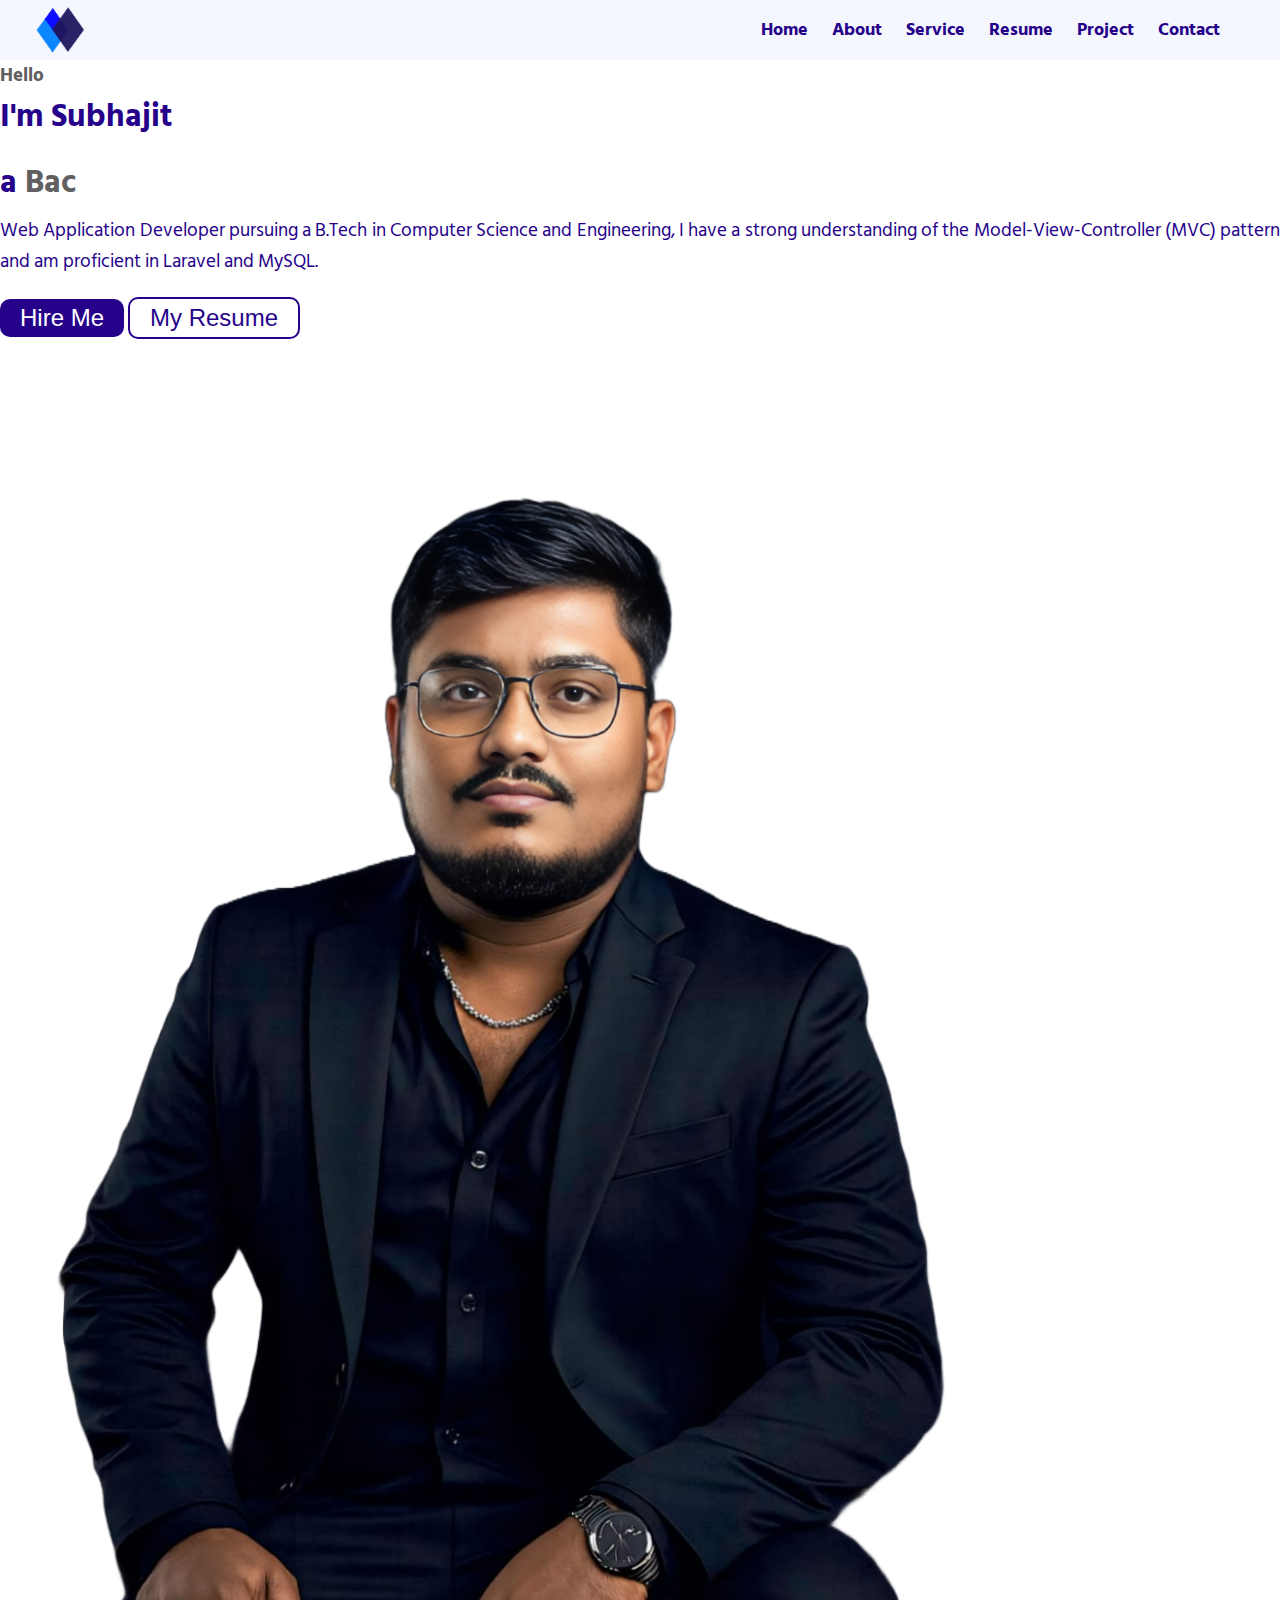
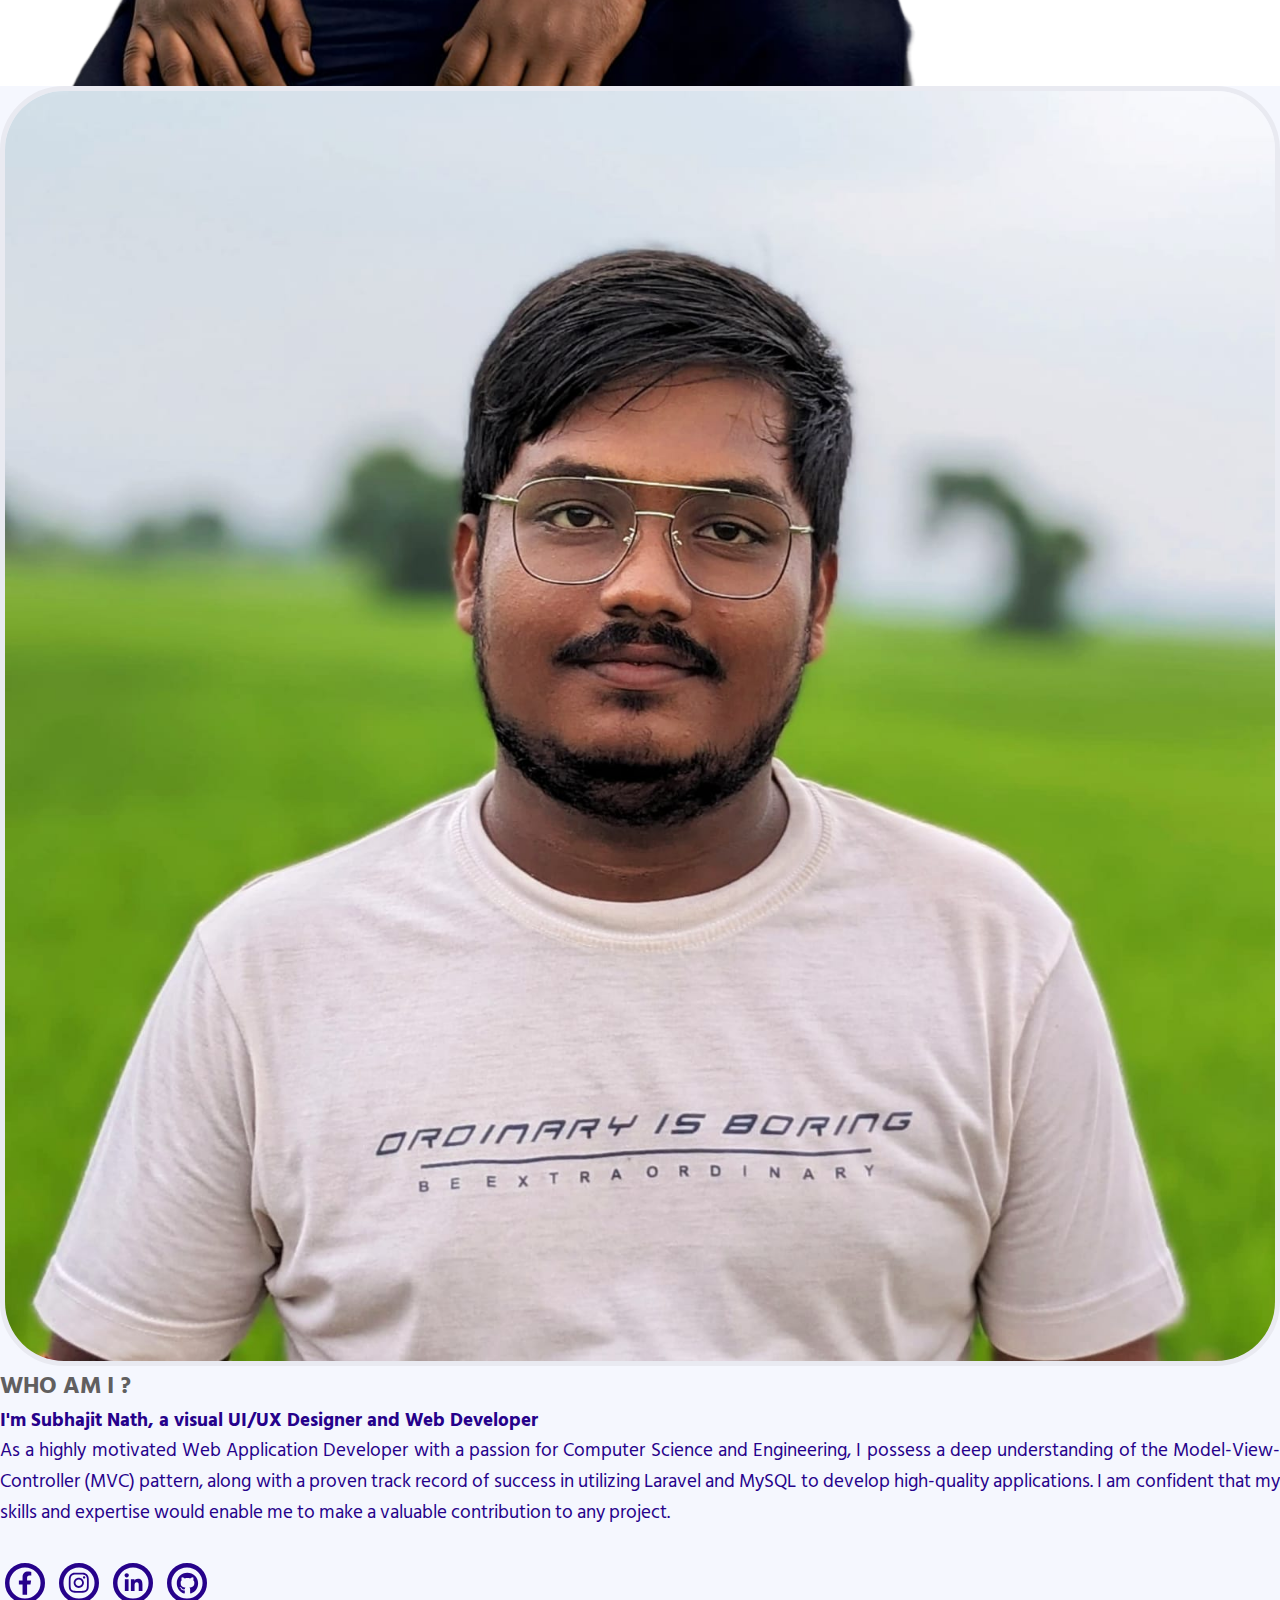
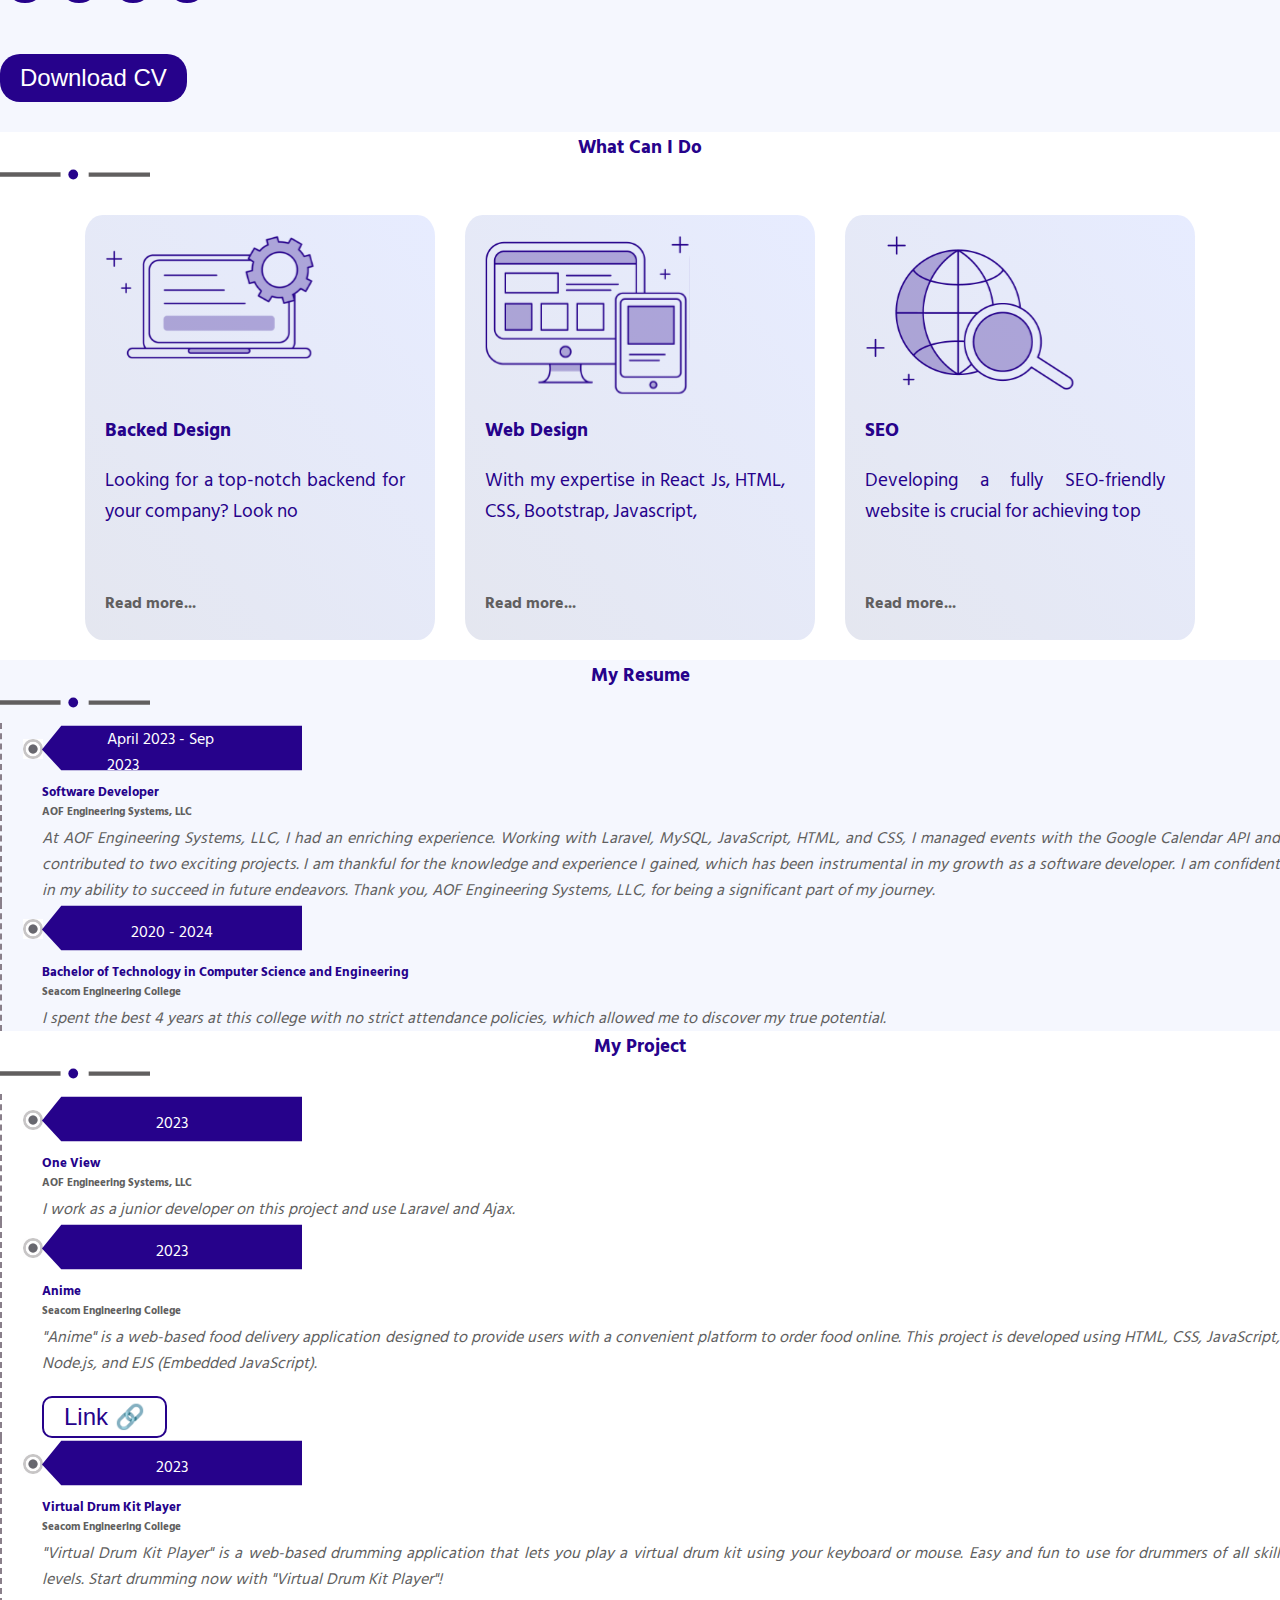
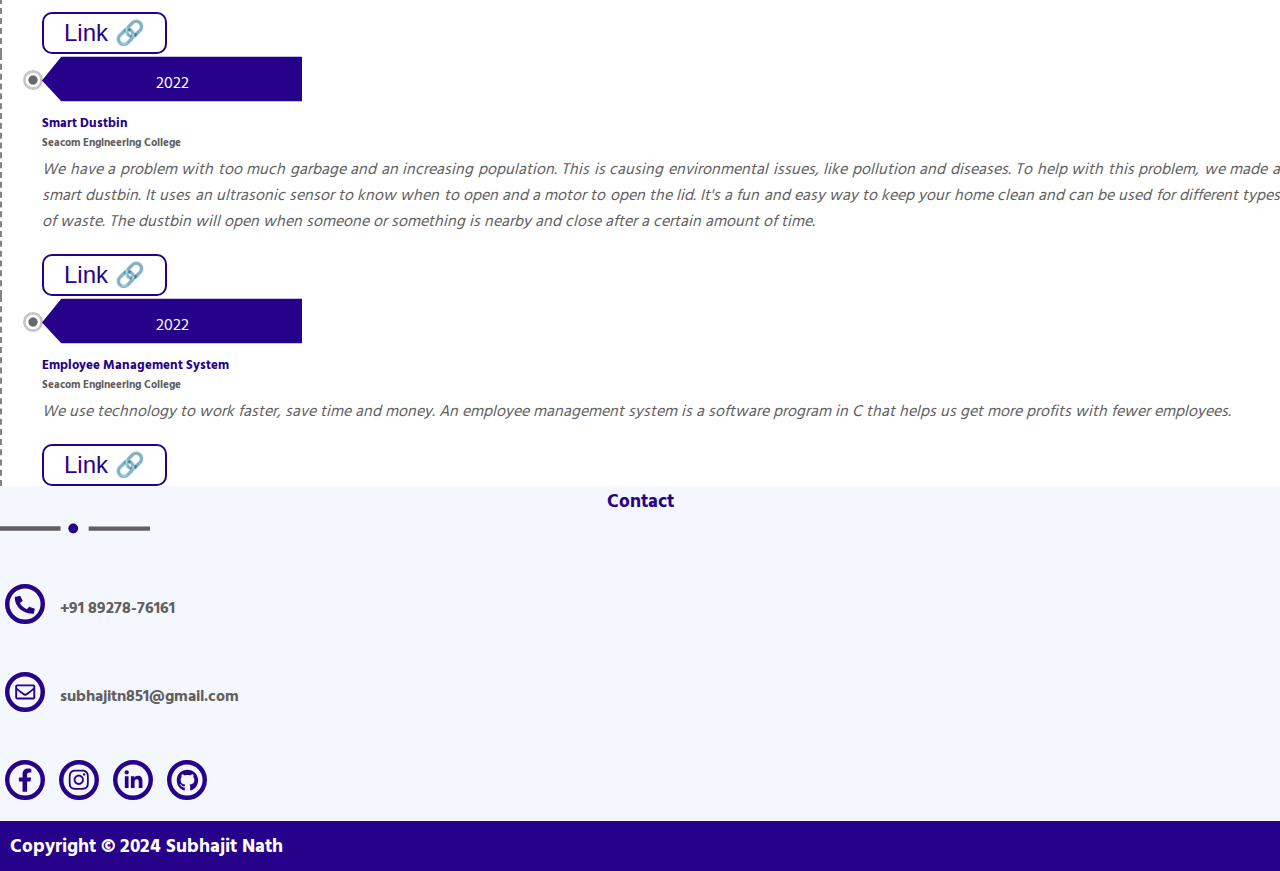
<file: index.html>
<!DOCTYPE html>
<html lang="en">

<head>
    <meta charset="UTF-8">
    <meta name="viewport" content="width=device-width, initial-scale=1.0">
    <title>Subhajit Nath, Software Engineer</title>
    <meta name="keywords"
        content="Subha, subho, Shubha, Subhajit, Shubhojit, Subojit, Nath, Subhajit Nath, Subhajit Nath, Shubhojit Nath, Subojit Nath, Personal Portfolio, Personal Portfolio Subhajit Nath, Software Engineer, Web Developer, Software Developer,">
    <meta name="description"
        content="I am an expert in software development web development and customized back-end and front-end. I am available, full-time or part-time. I am willing to work with your company or software projects here, if you want to see examples of my skills and projects, I welcome you to my portfolio. Please do not hesitate to contact me to discuss how I can improve your software development activities.">
    <meta http-equiv="X-UA-Compatible" content="IE=edge,chrome=1,IE=7">
    <meta http-equiv="Content-Type" content="text/html;charset=UTF-8">
    <meta name="google-site-verification" content="3nb0xiPwrE78fREjwDL7JLgfsEPwDMtuwlC_mC-jjcE" />
    <meta name="msvalidate.01" content="FE70772DD57677E9D9E844C225113C53" />


    <link href="https://cdn.jsdelivr.net/npm/bootstrap@5.3.2/dist/css/bootstrap.min.css" rel="stylesheet"
        integrity="sha384-T3c6CoIi6uLrA9TneNEoa7RxnatzjcDSCmG1MXxSR1GAsXEV/Dwwykc2MPK8M2HN" crossorigin="anonymous">


    <link rel="stylesheet" href="./software-engineer-subhajit-nath.css">
    <link rel="icon" href="./New folder/software-engineer-subhajit-nath-icon.ico" />


    <link rel="preconnect" href="https://fonts.googleapis.com">
    <link rel="preconnect" href="https://fonts.gstatic.com" crossorigin>
    <link href="https://fonts.googleapis.com/css2?family=Hind+Siliguri&display=swap" rel="stylesheet">
    <link rel="stylesheet" href="https://cdnjs.cloudflare.com/ajax/libs/font-awesome/4.7.0/css/font-awesome.min.css">

</head>

<body>
    <!-- NaveBar  -->
    <header>
        <nav>
            <div class="nav">
                <a href="/">
                    <img class="portfolio_icon" src="./New folder/software-engineer-subhajit-nath-icon.png"
                        alt="software-engineer-subhajit-nath-icon">
                </a>

                <button class="menu_button" onclick="manubar()"><i class="fa fa-bars"
                        style="color: #26028B;"></i></button>

                <ul class="nav_menu" id="nav_menu">
                    <li><a class="active" href="#home" onclick="manubar()"> Home</a></li>
                    <li><a href="#about" onclick="manubar()">About</a></li>
                    <li><a href="#Service" onclick="manubar()">Service</a></li>
                    <li><a href="#resume" onclick="manubar()">Resume</a></li>
                    <li><a href="#project" onclick="manubar()">Project</a></li>
                    <!-- <li><a href="#testimonial" onclick="manubar()">Testimonial</a></li> -->
                    <!-- <li><a href="#team" onclick="manubar()">My Team</a></li> -->
                    <li><a href="#contact" onclick="manubar()">Contact</a></li>
                </ul>
            </div>
        </nav>
    </header>

    <!-- Portfolio Landing Page -->
    <section id="home">
        <div>
            <div class="container">
                <div class="row align-items-center pl-4 pr-4">
                    <!-- First Column -->
                    <div class="col-md-6 pt-4">
                        <!-- Common Content -->
                        <div class="common-content">
                            <h3 class="colorgray">Hello</h3>
                            <h1 class="colorblu">I'm <span>Subhajit</span></h1>
                            <h1 class="text-home colorblu"><span>a</span>
                                <div class="colorgray" id="type"></div><span class="colorgray" id="blink_Text">|</span>
                            </h1>
                            <p class="colorblu pt-4 text-justify">
                                Web Application Developer pursuing a B.Tech in Computer Science and Engineering, I have
                                a strong understanding of the Model-View-Controller (MVC) pattern and am proficient in
                                Laravel and MySQL.
                            </p>
                            <div class="pt-2 pb-4">
                                <a href="#contact"><button class="hire_button pr-2">Hire Me</button></a>
                                <a href="#resume"><button class="hire_button My_Resume">My Resume</button></a>
                            </div>
                        </div>
                    </div>
                    <!-- Second Column -->
                    <div class="col-md-6 d-flex justify-content-center align-items-center">
                        <img class="img_subhajit_pic" src="./New folder/Subhajit.png" alt="Subhajit">
                    </div>
                </div>
            </div>
        </div>
    </section>



    <section id="about" class="p-4">
        <div>
            <div class="container pt-4 pb-4">
                <div class="row align-items-center pl-4 pr-4">
                    <div id="about_img" class="col-md-4 justify-content-center align-items-center">
                        <img class="img_subhajit" src="./New folder/Subhajit_pick.jpg" alt="Subhajit">
                    </div>
                    <div class="col-md-8 pt-4">
                        <h2 class="colorgray">WHO AM I ?</h2>
                        <h3 class="colorblu">I'm Subhajit Nath, a visual UI/UX Designer and Web Developer</h3>
                        <p class="colorblu pt-4 text-justify">
                            As a highly motivated Web Application Developer with a passion for Computer Science and
                            Engineering, I possess a deep understanding of the Model-View-Controller (MVC) pattern,
                            along with a proven track record of success in utilizing Laravel and MySQL to develop
                            high-quality applications. I am confident that my skills and expertise would enable me to
                            make a valuable contribution to any project.
                        </p>
                        <div class="icon">
                            <a href="https://www.facebook.com/subhajitnath0" target="_blank">
                                <div class="sosal_ico">
                                    <svg width="90" height="90" viewBox="0 0 90 90" fill="none"
                                        xmlns="http://www.w3.org/2000/svg">
                                        <path
                                            d="M57.2905 48.6175L58.7361 39.1975H49.6974V33.0846C49.6974 30.5074 50.96 27.9954 55.0082 27.9954H59.1174V19.9753C59.1174 19.9753 55.3884 19.3389 51.8231 19.3389C44.3795 19.3389 39.5139 23.8506 39.5139 32.0181V39.1975H31.2397V48.6175H39.5139V71.3897H49.6974V48.6175H57.2905Z"
                                            fill="#26028B" />
                                        <circle cx="45" cy="45" r="40" stroke="#26028B" stroke-width="10" />
                                    </svg>
                                </div>
                            </a>
                            <a href="https://www.instagram.com/subhajitnathsubhajitnath/" target="_blank">
                                <div class="sosal_ico">
                                    <svg width="90" height="90" viewBox="0 0 90 90" fill="none"
                                        xmlns="http://www.w3.org/2000/svg">
                                        <circle cx="45" cy="45" r="40" stroke="#26028B" stroke-width="10" />
                                        <path
                                            d="M44.505 32.9626C38.1202 32.9626 32.9702 38.1137 32.9702 44.5C32.9702 50.8863 38.1202 56.0374 44.505 56.0374C50.8898 56.0374 56.0399 50.8863 56.0399 44.5C56.0399 38.1137 50.8898 32.9626 44.505 32.9626ZM44.505 52.0008C40.379 52.0008 37.0059 48.637 37.0059 44.5C37.0059 40.363 40.3689 36.9992 44.505 36.9992C48.6411 36.9992 52.0042 40.363 52.0042 44.5C52.0042 48.637 48.6311 52.0008 44.505 52.0008ZM59.2022 32.4906C59.2022 33.9868 57.9975 35.1817 56.5117 35.1817C55.0159 35.1817 53.8212 33.9767 53.8212 32.4906C53.8212 31.0045 55.0259 29.7996 56.5117 29.7996C57.9975 29.7996 59.2022 31.0045 59.2022 32.4906ZM66.8419 35.2219C66.6712 31.617 65.848 28.4239 63.2078 25.7931C60.5775 23.1623 57.3851 22.3389 53.7811 22.1582C50.0666 21.9473 38.9334 21.9473 35.2189 22.1582C31.6249 22.3289 28.4325 23.1522 25.7922 25.7831C23.152 28.4139 22.3388 31.607 22.1581 35.2118C21.9473 38.9271 21.9473 50.0629 22.1581 53.7781C22.3288 57.383 23.152 60.5761 25.7922 63.2069C28.4325 65.8377 31.6149 66.6611 35.2189 66.8418C38.9334 67.0527 50.0666 67.0527 53.7811 66.8418C57.3851 66.6711 60.5775 65.8478 63.2078 63.2069C65.838 60.5761 66.6612 57.383 66.8419 53.7781C67.0527 50.0629 67.0527 38.9371 66.8419 35.2219ZM62.0432 57.7645C61.2602 59.7326 59.7443 61.2489 57.7666 62.0421C54.8051 63.2169 47.7777 62.9458 44.505 62.9458C41.2323 62.9458 34.1949 63.2069 31.2434 62.0421C29.2758 61.2589 27.7599 59.7427 26.9668 57.7645C25.7922 54.8024 26.0633 47.7735 26.0633 44.5C26.0633 41.2265 25.8023 34.1876 26.9668 31.2355C27.7499 29.2674 29.2658 27.7511 31.2434 26.9579C34.205 25.7831 41.2323 26.0542 44.505 26.0542C47.7777 26.0542 54.8151 25.7931 57.7666 26.9579C59.7342 27.7411 61.2501 29.2573 62.0432 31.2355C63.2178 34.1976 62.9467 41.2265 62.9467 44.5C62.9467 47.7735 63.2178 54.8124 62.0432 57.7645Z"
                                            fill="#26028B" />
                                    </svg>
                                </div>
                            </a>
                            <a href="https://www.linkedin.com/in/subhajitnath/" target="_blank">
                                <div class="sosal_ico">
                                    <svg width="90" height="90" viewBox="0 0 90 90" fill="none"
                                        xmlns="http://www.w3.org/2000/svg">
                                        <circle cx="45" cy="45" r="40" stroke="#26028B" stroke-width="10" />
                                        <path
                                            d="M35.0073 63.2391H26.6647V36.3735H35.0073V63.2391ZM30.8315 32.7088C28.1638 32.7088 26 30.4992 26 27.8315C26 26.5501 26.509 25.3212 27.4151 24.4151C28.3212 23.509 29.5501 23 30.8315 23C32.1129 23 33.3418 23.509 34.2479 24.4151C35.154 25.3212 35.663 26.5501 35.663 27.8315C35.663 30.4992 33.4983 32.7088 30.8315 32.7088ZM66.231 63.2391H57.9064V50.1611C57.9064 47.0443 57.8435 43.0472 53.5689 43.0472C49.2314 43.0472 48.5667 46.4335 48.5667 49.9365V63.2391H40.2331V36.3735H48.2344V40.0382H48.3512C49.465 37.9274 52.1856 35.6998 56.2447 35.6998C64.6879 35.6998 66.24 41.2598 66.24 48.4814V63.2391H66.231Z"
                                            fill="#26028B" />
                                    </svg>
                                </div>
                            </a>
                            <a href="https://github.com/subhajitnath0" target="_blank">
                                <div class="sosal_ico">
                                    <svg width="90" height="90" viewBox="0 0 90 90" fill="none"
                                        xmlns="http://www.w3.org/2000/svg">
                                        <circle cx="45" cy="45" r="40" stroke="#26028B" stroke-width="10" />
                                        <path
                                            d="M38.0548 59.6839C38.0548 59.8774 37.8323 60.0322 37.5516 60.0322C37.2323 60.0613 37.0097 59.9064 37.0097 59.6839C37.0097 59.4903 37.2323 59.3355 37.5129 59.3355C37.8032 59.3064 38.0548 59.4613 38.0548 59.6839ZM35.0452 59.2484C34.9774 59.4419 35.171 59.6645 35.4613 59.7226C35.7129 59.8193 36.0032 59.7226 36.0613 59.529C36.1194 59.3355 35.9355 59.1129 35.6452 59.0258C35.3935 58.9581 35.1129 59.0548 35.0452 59.2484ZM39.3226 59.0839C39.0419 59.1516 38.8484 59.3355 38.8774 59.5581C38.9065 59.7516 39.1581 59.8774 39.4484 59.8097C39.729 59.7419 39.9226 59.5581 39.8935 59.3645C39.8645 59.1806 39.6032 59.0548 39.3226 59.0839ZM45.6903 22C32.2677 22 22 32.1903 22 45.6129C22 56.3452 28.7548 65.529 38.4032 68.7613C39.6419 68.9839 40.0774 68.2193 40.0774 67.5903C40.0774 66.9903 40.0484 63.6806 40.0484 61.6484C40.0484 61.6484 33.2742 63.1 31.8516 58.7645C31.8516 58.7645 30.7484 55.9484 29.1613 55.2226C29.1613 55.2226 26.9452 53.7032 29.3161 53.7323C29.3161 53.7323 31.7258 53.9258 33.0516 56.229C35.171 59.9645 38.7226 58.8903 40.1065 58.2516C40.329 56.7032 40.9581 55.629 41.6548 54.9903C36.2452 54.3903 30.7871 53.6064 30.7871 44.2968C30.7871 41.6355 31.5226 40.3 33.071 38.5968C32.8194 37.9677 31.9968 35.3742 33.3226 32.0258C35.3452 31.3968 40 34.6387 40 34.6387C41.9355 34.0968 44.0161 33.8161 46.0774 33.8161C48.1387 33.8161 50.2194 34.0968 52.1548 34.6387C52.1548 34.6387 56.8097 31.3871 58.8323 32.0258C60.1581 35.3839 59.3355 37.9677 59.0839 38.5968C60.6323 40.3097 61.5806 41.6452 61.5806 44.2968C61.5806 53.6355 55.8806 54.3806 50.471 54.9903C51.3613 55.7548 52.1161 57.2064 52.1161 59.4806C52.1161 62.7419 52.0871 66.7774 52.0871 67.571C52.0871 68.2 52.5323 68.9645 53.7613 68.7419C63.4387 65.529 70 56.3452 70 45.6129C70 32.1903 59.1129 22 45.6903 22ZM31.4065 55.3774C31.2806 55.4742 31.3097 55.6968 31.4742 55.8806C31.629 56.0355 31.8516 56.1032 31.9774 55.9774C32.1032 55.8806 32.0742 55.6581 31.9097 55.4742C31.7548 55.3193 31.5323 55.2516 31.4065 55.3774ZM30.3613 54.5935C30.2935 54.7193 30.3903 54.8742 30.5839 54.971C30.7387 55.0677 30.9323 55.0387 31 54.9032C31.0677 54.7774 30.971 54.6226 30.7774 54.5258C30.5839 54.4677 30.429 54.4968 30.3613 54.5935ZM33.4968 58.0387C33.3419 58.1645 33.4 58.4548 33.6226 58.6387C33.8452 58.8613 34.1258 58.8903 34.2516 58.7355C34.3774 58.6097 34.3194 58.3193 34.1258 58.1355C33.9129 57.9129 33.6226 57.8839 33.4968 58.0387ZM32.3935 56.6161C32.2387 56.7129 32.2387 56.9645 32.3935 57.1871C32.5484 57.4097 32.8097 57.5064 32.9355 57.4097C33.0903 57.2839 33.0903 57.0323 32.9355 56.8097C32.8 56.5871 32.5484 56.4903 32.3935 56.6161Z"
                                            fill="#26028B" />
                                    </svg>
                                </div>
                            </a>
                        </div>

                        <button id="Downlode_CV" class="Downlode_CV">Download CV</button>
                    </div>
                </div>
            </div>
        </div>
        </div>
    </section>

    <section id="Service" class="p-4">
        <div class="service_header mt-4 p-4">
            <h3>What Can I Do</h3>
            <div class="Service_svg d-flex justify-content-center align-items-center">
                <span class="text-underline"></span>
                <svg width="384" height="25" viewBox="0 0 384 25" fill="none" xmlns="http://www.w3.org/2000/svg">
                    <line y1="12.5" x2="155" y2="12.5" stroke="#615F5F" stroke-width="11" />
                    <path d="M227 13H384" stroke="#615F5F" stroke-width="11" />
                    <circle cx="187.5" cy="12.5" r="12.5" fill="#26028B" />
                </svg>
            </div>
        </div>
        <ul id="service_body" class="service_body">

        </ul>

    </section>


    <section id="resume" class="p-4">
        <div class="resume_header mt-4 p-4">
            <h3>My Resume</h3>
            <div class="resume_svg d-flex justify-content-center align-items-center">
                <span class="text-underline"></span>
                <svg width="384" height="25" viewBox="0 0 384 25" fill="none" xmlns="http://www.w3.org/2000/svg">
                    <line y1="12.5" x2="155" y2="12.5" stroke="#615F5F" stroke-width="11" />
                    <path d="M227 13H384" stroke="#615F5F" stroke-width="11" />
                    <circle cx="187.5" cy="12.5" r="12.5" fill="#26028B" />
                </svg>
            </div>
        </div>
        <div class="container justify-content-center align-items-center">
            <div class="row justify-content-center ">
                <div class="col-md-5 m-3 work_experience">
                    <h4>WORK EXPERIENCE</h4>
                </div>



                <div class="col-md-5 m-3 education_diplomas">
                    <h4 class="pb-3">EDUCATION & DIPLOMAS</h4>


                </div>
            </div>
        </div>
    </section>

    <Section id="project" class="p-4">
        <div class="project_header mt-4 p-4">
            <h3>My Project</h3>
            <div class="project_svg d-flex justify-content-center align-items-center">
                <span class="text-underline"></span>
                <svg width="384" height="25" viewBox="0 0 384 25" fill="none" xmlns="http://www.w3.org/2000/svg">
                    <line y1="12.5" x2="155" y2="12.5" stroke="#615F5F" stroke-width="11" />
                    <path d="M227 13H384" stroke="#615F5F" stroke-width="11" />
                    <circle cx="187.5" cy="12.5" r="12.5" fill="#26028B" />
                </svg>
            </div>
            <div class="container justify-content-center align-items-center ">
                <div class="row justify-content-center">
                    <div class="col-md-8  project_body "></div>
                </div>
            </div>
        </div>
    </Section>

    <section id="contact" class="p-4">
        <div class="contact_header">
            <h3>Contact</h3>
            <div class="contact_svg d-flex justify-content-center align-items-center">
                <span class="text-underline"></span>
                <svg width="384" height="25" viewBox="0 0 384 25" fill="none" xmlns="http://www.w3.org/2000/svg">
                    <line y1="12.5" x2="155" y2="12.5" stroke="#615F5F" stroke-width="11" />
                    <path d="M227 13H384" stroke="#615F5F" stroke-width="11" />
                    <circle cx="187.5" cy="12.5" r="12.5" fill="#26028B" />
                </svg>
            </div>

            <div class="container justify-content-center align-items-center">
                <div class="row justify-content-center ">
                    <div class="col-md-8 m-3">
                        <div class="icon">
                            <a href="tel:+918927876161" style="display: flex;  align-items: center;">
                                <div class="sosal_ico">
                                    <svg width="90" height="90" viewBox="0 0 90 90" fill="none"
                                        xmlns="http://www.w3.org/2000/svg">
                                        <circle cx="45" cy="45" r="40" stroke="#26028B" stroke-width="10" />
                                        <path
                                            d="M65.7167 55.2654L55.8728 51.5153C55.4522 51.356 54.9849 51.3225 54.541 51.4197C54.0972 51.5169 53.7009 51.7396 53.4118 52.0544L49.0523 56.7888C42.2106 53.9215 36.7045 49.0272 33.4787 42.9457L38.805 39.0706C39.1598 38.8141 39.4109 38.4618 39.5203 38.0671C39.6298 37.6724 39.5915 37.2567 39.4114 36.883L35.1926 28.1329C34.995 27.7301 34.6454 27.4012 34.2041 27.203C33.7629 27.0047 33.2577 26.9495 32.7756 27.0469L23.6348 28.922C23.17 29.0174 22.7553 29.25 22.4584 29.5819C22.1615 29.9138 21.9999 30.3253 22 30.7494C22 50.7887 40.2728 67 62.782 67C63.2591 67.0002 63.7223 66.8567 64.0959 66.5927C64.4694 66.3288 64.7313 65.9601 64.8386 65.5468L66.948 57.4217C67.0569 56.9911 66.9935 56.5402 66.7688 56.1466C66.544 55.7531 66.172 55.4414 65.7167 55.2654Z"
                                            fill="#26028B" />
                                    </svg>
                                </div>
                                <h4 class="contact">+91 89278-76161</h4>
                            </a>
                        </div>
                        <div class="icon">
                            <a href="mailto:subhajitn851@gmail.com" target="_blank"
                                style="display: flex;  align-items: center;">
                                <div class="sosal_ico">
                                    <svg width="90" height="90" viewBox="0 0 90 90" fill="none"
                                        xmlns="http://www.w3.org/2000/svg">
                                        <circle cx="45" cy="45" r="40" stroke="#26028B" stroke-width="10" />
                                        <path
                                            d="M63.7812 28H27.2188C24.8888 28 23 29.8888 23 32.2188V57.5312C23 59.8612 24.8888 61.75 27.2188 61.75H63.7812C66.1112 61.75 68 59.8612 68 57.5312V32.2188C68 29.8888 66.1112 28 63.7812 28ZM63.7812 32.2188V35.8051C61.8106 37.4099 58.6688 39.9053 51.9523 45.1646C50.4721 46.3289 47.5401 49.126 45.5 49.0934C43.4602 49.1264 40.5272 46.3284 39.0477 45.1646C32.3322 39.9061 29.1897 37.4102 27.2188 35.8051V32.2188H63.7812ZM27.2188 57.5312V41.2186C29.2327 42.8227 32.0887 45.0736 36.4418 48.4824C38.3628 49.9945 41.727 53.3327 45.5 53.3124C49.2544 53.3327 52.576 50.043 54.5574 48.4831C58.9104 45.0744 61.7672 42.8228 63.7812 41.2187V57.5312H27.2188Z"
                                            fill="#26028B" />
                                    </svg>
                                </div>
                                <h4 class="contact">subhajitn851@gmail.com</h4>
                            </a>
                        </div>


                    </div>
                    <div class="col-md-3 m-3" style="display: flex;  align-items: center;">

                        <div class="icon">
                            <a href="https://www.facebook.com/subhajitnath0" target="_blank">
                                <div class="sosal_ico">
                                    <svg width="90" height="90" viewBox="0 0 90 90" fill="none"
                                        xmlns="http://www.w3.org/2000/svg">
                                        <path
                                            d="M57.2905 48.6175L58.7361 39.1975H49.6974V33.0846C49.6974 30.5074 50.96 27.9954 55.0082 27.9954H59.1174V19.9753C59.1174 19.9753 55.3884 19.3389 51.8231 19.3389C44.3795 19.3389 39.5139 23.8506 39.5139 32.0181V39.1975H31.2397V48.6175H39.5139V71.3897H49.6974V48.6175H57.2905Z"
                                            fill="#26028B" />
                                        <circle cx="45" cy="45" r="40" stroke="#26028B" stroke-width="10" />
                                    </svg>
                                </div>
                            </a>
                            <a href="https://www.instagram.com/subhajitnathsubhajitnath/" target="_blank">
                                <div class="sosal_ico">
                                    <svg width="90" height="90" viewBox="0 0 90 90" fill="none"
                                        xmlns="http://www.w3.org/2000/svg">
                                        <circle cx="45" cy="45" r="40" stroke="#26028B" stroke-width="10" />
                                        <path
                                            d="M44.505 32.9626C38.1202 32.9626 32.9702 38.1137 32.9702 44.5C32.9702 50.8863 38.1202 56.0374 44.505 56.0374C50.8898 56.0374 56.0399 50.8863 56.0399 44.5C56.0399 38.1137 50.8898 32.9626 44.505 32.9626ZM44.505 52.0008C40.379 52.0008 37.0059 48.637 37.0059 44.5C37.0059 40.363 40.3689 36.9992 44.505 36.9992C48.6411 36.9992 52.0042 40.363 52.0042 44.5C52.0042 48.637 48.6311 52.0008 44.505 52.0008ZM59.2022 32.4906C59.2022 33.9868 57.9975 35.1817 56.5117 35.1817C55.0159 35.1817 53.8212 33.9767 53.8212 32.4906C53.8212 31.0045 55.0259 29.7996 56.5117 29.7996C57.9975 29.7996 59.2022 31.0045 59.2022 32.4906ZM66.8419 35.2219C66.6712 31.617 65.848 28.4239 63.2078 25.7931C60.5775 23.1623 57.3851 22.3389 53.7811 22.1582C50.0666 21.9473 38.9334 21.9473 35.2189 22.1582C31.6249 22.3289 28.4325 23.1522 25.7922 25.7831C23.152 28.4139 22.3388 31.607 22.1581 35.2118C21.9473 38.9271 21.9473 50.0629 22.1581 53.7781C22.3288 57.383 23.152 60.5761 25.7922 63.2069C28.4325 65.8377 31.6149 66.6611 35.2189 66.8418C38.9334 67.0527 50.0666 67.0527 53.7811 66.8418C57.3851 66.6711 60.5775 65.8478 63.2078 63.2069C65.838 60.5761 66.6612 57.383 66.8419 53.7781C67.0527 50.0629 67.0527 38.9371 66.8419 35.2219ZM62.0432 57.7645C61.2602 59.7326 59.7443 61.2489 57.7666 62.0421C54.8051 63.2169 47.7777 62.9458 44.505 62.9458C41.2323 62.9458 34.1949 63.2069 31.2434 62.0421C29.2758 61.2589 27.7599 59.7427 26.9668 57.7645C25.7922 54.8024 26.0633 47.7735 26.0633 44.5C26.0633 41.2265 25.8023 34.1876 26.9668 31.2355C27.7499 29.2674 29.2658 27.7511 31.2434 26.9579C34.205 25.7831 41.2323 26.0542 44.505 26.0542C47.7777 26.0542 54.8151 25.7931 57.7666 26.9579C59.7342 27.7411 61.2501 29.2573 62.0432 31.2355C63.2178 34.1976 62.9467 41.2265 62.9467 44.5C62.9467 47.7735 63.2178 54.8124 62.0432 57.7645Z"
                                            fill="#26028B" />
                                    </svg>
                                </div>
                            </a>
                            <a href="https://www.linkedin.com/in/subhajitnath/" target="_blank">
                                <div class="sosal_ico">
                                    <svg width="90" height="90" viewBox="0 0 90 90" fill="none"
                                        xmlns="http://www.w3.org/2000/svg">
                                        <circle cx="45" cy="45" r="40" stroke="#26028B" stroke-width="10" />
                                        <path
                                            d="M35.0073 63.2391H26.6647V36.3735H35.0073V63.2391ZM30.8315 32.7088C28.1638 32.7088 26 30.4992 26 27.8315C26 26.5501 26.509 25.3212 27.4151 24.4151C28.3212 23.509 29.5501 23 30.8315 23C32.1129 23 33.3418 23.509 34.2479 24.4151C35.154 25.3212 35.663 26.5501 35.663 27.8315C35.663 30.4992 33.4983 32.7088 30.8315 32.7088ZM66.231 63.2391H57.9064V50.1611C57.9064 47.0443 57.8435 43.0472 53.5689 43.0472C49.2314 43.0472 48.5667 46.4335 48.5667 49.9365V63.2391H40.2331V36.3735H48.2344V40.0382H48.3512C49.465 37.9274 52.1856 35.6998 56.2447 35.6998C64.6879 35.6998 66.24 41.2598 66.24 48.4814V63.2391H66.231Z"
                                            fill="#26028B" />
                                    </svg>
                                </div>
                            </a>
                            <a href="https://github.com/subhajitnath0" target="_blank">
                                <div class="sosal_ico">
                                    <svg width="90" height="90" viewBox="0 0 90 90" fill="none"
                                        xmlns="http://www.w3.org/2000/svg">
                                        <circle cx="45" cy="45" r="40" stroke="#26028B" stroke-width="10" />
                                        <path
                                            d="M38.0548 59.6839C38.0548 59.8774 37.8323 60.0322 37.5516 60.0322C37.2323 60.0613 37.0097 59.9064 37.0097 59.6839C37.0097 59.4903 37.2323 59.3355 37.5129 59.3355C37.8032 59.3064 38.0548 59.4613 38.0548 59.6839ZM35.0452 59.2484C34.9774 59.4419 35.171 59.6645 35.4613 59.7226C35.7129 59.8193 36.0032 59.7226 36.0613 59.529C36.1194 59.3355 35.9355 59.1129 35.6452 59.0258C35.3935 58.9581 35.1129 59.0548 35.0452 59.2484ZM39.3226 59.0839C39.0419 59.1516 38.8484 59.3355 38.8774 59.5581C38.9065 59.7516 39.1581 59.8774 39.4484 59.8097C39.729 59.7419 39.9226 59.5581 39.8935 59.3645C39.8645 59.1806 39.6032 59.0548 39.3226 59.0839ZM45.6903 22C32.2677 22 22 32.1903 22 45.6129C22 56.3452 28.7548 65.529 38.4032 68.7613C39.6419 68.9839 40.0774 68.2193 40.0774 67.5903C40.0774 66.9903 40.0484 63.6806 40.0484 61.6484C40.0484 61.6484 33.2742 63.1 31.8516 58.7645C31.8516 58.7645 30.7484 55.9484 29.1613 55.2226C29.1613 55.2226 26.9452 53.7032 29.3161 53.7323C29.3161 53.7323 31.7258 53.9258 33.0516 56.229C35.171 59.9645 38.7226 58.8903 40.1065 58.2516C40.329 56.7032 40.9581 55.629 41.6548 54.9903C36.2452 54.3903 30.7871 53.6064 30.7871 44.2968C30.7871 41.6355 31.5226 40.3 33.071 38.5968C32.8194 37.9677 31.9968 35.3742 33.3226 32.0258C35.3452 31.3968 40 34.6387 40 34.6387C41.9355 34.0968 44.0161 33.8161 46.0774 33.8161C48.1387 33.8161 50.2194 34.0968 52.1548 34.6387C52.1548 34.6387 56.8097 31.3871 58.8323 32.0258C60.1581 35.3839 59.3355 37.9677 59.0839 38.5968C60.6323 40.3097 61.5806 41.6452 61.5806 44.2968C61.5806 53.6355 55.8806 54.3806 50.471 54.9903C51.3613 55.7548 52.1161 57.2064 52.1161 59.4806C52.1161 62.7419 52.0871 66.7774 52.0871 67.571C52.0871 68.2 52.5323 68.9645 53.7613 68.7419C63.4387 65.529 70 56.3452 70 45.6129C70 32.1903 59.1129 22 45.6903 22ZM31.4065 55.3774C31.2806 55.4742 31.3097 55.6968 31.4742 55.8806C31.629 56.0355 31.8516 56.1032 31.9774 55.9774C32.1032 55.8806 32.0742 55.6581 31.9097 55.4742C31.7548 55.3193 31.5323 55.2516 31.4065 55.3774ZM30.3613 54.5935C30.2935 54.7193 30.3903 54.8742 30.5839 54.971C30.7387 55.0677 30.9323 55.0387 31 54.9032C31.0677 54.7774 30.971 54.6226 30.7774 54.5258C30.5839 54.4677 30.429 54.4968 30.3613 54.5935ZM33.4968 58.0387C33.3419 58.1645 33.4 58.4548 33.6226 58.6387C33.8452 58.8613 34.1258 58.8903 34.2516 58.7355C34.3774 58.6097 34.3194 58.3193 34.1258 58.1355C33.9129 57.9129 33.6226 57.8839 33.4968 58.0387ZM32.3935 56.6161C32.2387 56.7129 32.2387 56.9645 32.3935 57.1871C32.5484 57.4097 32.8097 57.5064 32.9355 57.4097C33.0903 57.2839 33.0903 57.0323 32.9355 56.8097C32.8 56.5871 32.5484 56.4903 32.3935 56.6161Z"
                                            fill="#26028B" />
                                    </svg>
                                </div>
                            </a>
                        </div>
                    </div>

                </div>
            </div>
        </div>
    </section>


    <footer style="display: flex;  align-items: center;">
        <h3 class="container">Copyright © 2024 Subhajit Nath </h3>
    </footer>


    <script src="https://cdn.jsdelivr.net/npm/bootstrap@5.3.2/dist/js/bootstrap.bundle.min.js"
        integrity="sha384-C6RzsynM9kWDrMNeT87bh95OGNyZPhcTNXj1NW7RuBCsyN/o0jlpcV8Qyq46cDfL"
        crossorigin="anonymous"></script>

    <script src="https://ajax.googleapis.com/ajax/libs/jquery/3.3.1/jquery.min.js"></script>
    <script>
        function manubar() {
            const navMenu = document.getElementById('nav_menu');
            navMenu.classList.toggle('click'); // Toggle the "click" class directly
        }


        document.addEventListener("DOMContentLoaded", function () {
            const downloadCVBtn = document.getElementById('Downlode_CV');

            downloadCVBtn.addEventListener('click', function () {
                const link = document.createElement('a');
                // Set the href attribute to the path of the CV file
                link.setAttribute('href', 'New folder/Subhajit_Nath_Resume1.pdf');
                // Set the download attribute to specify the filename when downloaded
                link.setAttribute('download', 'SubhajitNath_cv.pdf');
                // Append the anchor element to the body
                document.body.appendChild(link);
                // Trigger a click event on the anchor element
                link.click();
                // Remove the anchor element from the body
                document.body.removeChild(link);
            });
        });


    </script>

    <script src="./JS/home.js"></script>
    <script src="./JS/services.js"></script>
    <script src="./JS/resume&project.js"></script>



</body>

</html>
</file>
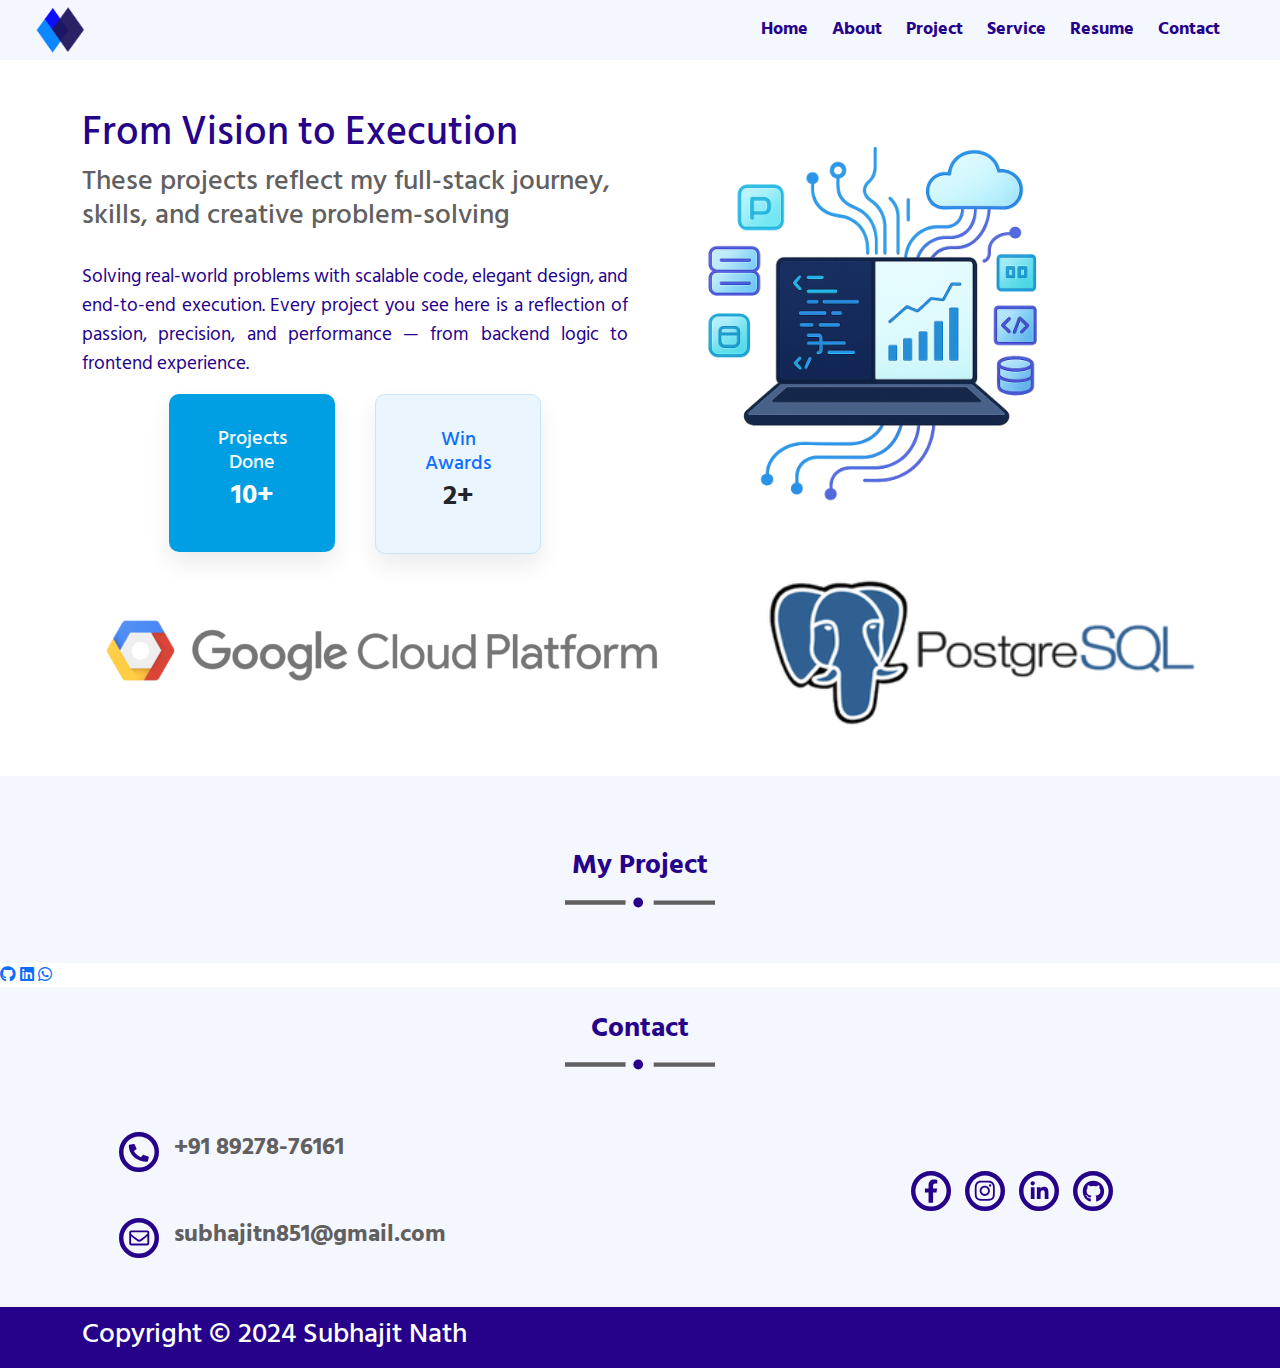
<file: project/index.html>
<!DOCTYPE html>
<html lang="en">

<head>
    <meta charset="UTF-8">
    <meta name="viewport" content="width=device-width, initial-scale=1.0">
    <title>Subhajit Nath - AI Engineer & Software Developer in India | GCP & Node Expert</title>
    <meta name="description" content="Subhajit Nath, software engineer and full-stack developer from India. Expert in GCP, Node.js, and full-stack development. Remote-ready cloud and AI solutions.">
    <meta name="keywords" content="Subhajit Nath, software engineer, backend developer, AI engineer India, software developer, Node.js expert, GCP developer, backend engineer, cloud developer, MERN stack, remote software engineer, Procellence Technology, Qynko">
    <meta name="author" content="Subhajit Nath">
    <meta name="robots" content="index, follow">

    <!-- Open Graph for Social Sharing -->
    <meta property="og:title" content="Subhajit Nath - software engineer & Software Developer">
    <meta property="og:description" content="software engineer and full-stack developer skilled in GCP, Node.js, and MERN stack. Building scalable cloud and AI solutions.">
    <meta property="og:image" content="https://subhajitnath0.github.io/Personal_Portfolio_SbhajitNath/New%20folder/subhajit-nath-ai-engineer.jpg">
    <meta property="og:url" content="https://subhajitnath0.github.io/Personal_Portfolio_SbhajitNath/">
    <meta property="og:type" content="website">
    <meta property="og:locale" content="en_IN">

    <!-- Search Engine Verification -->
    <meta name="google-site-verification" content="3nb0xiPwrE78fREjwDL7JLgfsEPwDMtuwlC_mC-jjcE" />
    <meta name="msvalidate.01" content="FE70772DD57677E9D9E844C225113C53" />

    <!-- JSON-LD Structured Data -->
    <script type="application/ld+json">
        {
            "@context": "https://schema.org",
            "@type": "Person",
            "name": "Subhajit Nath",
            "alternateName": ["Subha", "Subhajit"],
            "givenName": "Subhajit",
            "familyName": "Nath",
            "jobTitle": [
                "Software Engineer", "Software Developer", "Backend Developer", "JavaScript Developer", "AI Engineer", "Full-Stack Developer", "GCP Developer", "Cloud Engineer"
            ],
            "description": "Subhajit Nath, software engineer and full-stack developer from India. Expert in GCP, Node.js, and full-stack development. Remote-ready cloud and AI solutions.",
            "url": "https://subhajitnath0.github.io/Personal_Portfolio_SbhajitNath/",
            "sameAs": [
                "https://www.linkedin.com/in/subhajitnath/,
                "https://github.com/subhajitnath0",
                "https://www.facebook.com/subhajit080",
                "https://www.instagram.com/subhajitnath0/",
            ],

            "image": "https://subhajitnath0.github.io/Personal_Portfolio_SbhajitNath/New%20folder/Subhajit.png",

            "alumniOf": {
                "@type": "CollegeOrUniversity",
                "name": "Seacom Engineering College"
            },

            "worksFor": [{
                "@type": "Organization",
                "name": "Procellence Technology",
                "url": "https://procellence.com/"
            }, {
                "@type": "Organization",
                "name": "AOF Engineering Systems, LLC",
                "url": "https://www.aofenggsys.com/"
            }],
            "knowsAbout": [
                "Software Engineering", "Node.js", "Backend Development", "JavaScript", "TypeScript", "MERN Stack", "Cloud Computing", "Full-Stack Development", "API Design", "Artificial Intelligence", "Machine Learning", "Google Cloud Platform", "BigQuery", "Cloud Security", "Cloud Deployment"
            ],
            "email": "mailto:subhajitn851@gmail.com"
        }
    </script>

    <!-- Favicon -->
    <link rel="icon" href="https://subhajitnath0.github.io/Personal_Portfolio_SbhajitNath/New%20folder/software-engineer-subhajit-nath-icon.ico" />

    <!-- Stylesheets -->
    <link href="https://cdn.jsdelivr.net/npm/bootstrap@5.3.2/dist/css/bootstrap.min.css" rel="stylesheet">
    <link rel="stylesheet" href="../software-engineer-subhajit-nath.css">
    <link rel="stylesheet" href="./project.css">

    <!-- Fonts & Icons -->
    <link rel="preconnect" href="https://fonts.googleapis.com">
    <link rel="preconnect" href="https://fonts.gstatic.com" crossorigin>
    <link href="https://fonts.googleapis.com/css2?family=Hind+Siliguri&display=swap" rel="stylesheet">
    <link rel="stylesheet" href="https://cdnjs.cloudflare.com/ajax/libs/font-awesome/4.7.0/css/font-awesome.min.css">
    <link rel="stylesheet" href="https://cdnjs.cloudflare.com/ajax/libs/font-awesome/6.4.0/css/all.min.css">
</head>


<body>
    <!-- NaveBar  -->
    <header>
        <nav>
            <div class="nav">
                <a href="/Personal_Portfolio_SbhajitNath">
                    <img class="portfolio_icon" src="../New folder/software-engineer-subhajit-nath-icon.png" alt="software-engineer-subhajit-nath-icon">
                </a>

                <button class="menu_button" onclick="manubar()"><i class="fa fa-bars"
                        style="color: #26028B;"></i></button>

                <ul class="nav_menu" id="nav_menu">
                    <li><a href="/Personal_Portfolio_SbhajitNath" onclick="manubar()">Home</a></li>
                    <li><a href="/Personal_Portfolio_SbhajitNath/#about" onclick="manubar()">About</a></li>
                    <li><a href="/Personal_Portfolio_SbhajitNath/project" onclick="manubar()">Project</a></li>
                    <li><a href="/Personal_Portfolio_SbhajitNath/#Service" onclick="manubar()">Service</a></li>
                    <li><a href="/Personal_Portfolio_SbhajitNath/#resume" onclick="manubar()">Resume</a></li>
                    <!-- <li><a href="#testimonial" onclick="manubar()">Testimonial</a></li> -->
                    <!-- <li><a href="#team" onclick="manubar()">My Team</a></li> -->
                    <li><a href="/Personal_Portfolio_SbhajitNath/project/#contact" onclick="manubar()">Contact</a></li>
                </ul>
            </div>
        </nav>
    </header>

    <!-- Hero Section -->
    <section id="hero-section" class="p-4">
        <div class="container">
            <div class="row align-items-center pl-4 pr-4">
                <!-- First Column -->
                <div class="col-md-6 pt-4">
                    <!-- Common Content -->
                    <div class="common-content">
                        <h1 class="colorblu">From Vision to Execution</h1>
                        <h3 class="colorgray">These projects reflect my full-stack journey, skills, and creative problem-solving
                        </h3>
                        <p class="colorblu pt-4 text-justify">
                            Solving real-world problems with scalable code, elegant design, and end-to-end execution. Every project you see here is a reflection of passion, precision, and performance — from backend logic to frontend experience.
                        </p>
                        <div class="row justify-content-center gap-3">
                            <div class="col-md-4 col-sm-6">
                                <div class="stat-box primary text-white text-center">
                                    <h5 class="mb-1">Projects Done</h5>
                                    <h3 class="fw-bold">10+</h3>
                                </div>
                            </div>
                            <div class="col-md-4 col-sm-6">
                                <div class="stat-box light text-center">
                                    <h5 class="mb-1 text-primary">Win Awards</h5>
                                    <h3 class="fw-bold text-dark">2+</h3>
                                </div>
                            </div>
                        </div>
                    </div>
                </div>
                <!-- Second Column -->
                <div class="col-md-6 d-flex img_subhajit_ajust">
                    <img class="img_subhajit_pic" src="../New folder/project_hero.png" alt="project">
                </div>
            </div>
        </div>
    </section>

    <!-- Logo Section -->
    <section class="pl-5 pr-5 pb-5 bg-white">
        <div class="container">
            <div class="logo-scroll-wrapper">
                <div class="logo-strip d-flex align-items-center">
                    <div class="col-auto sot-logo">
                        <img src="../New folder/logo/gcp.png" alt="Google Cloud Platform" class="logo-img">
                    </div>
                    <div class="col-auto sot-logo">
                        <img src="../New folder/logo/psql.png" alt="PostgreSQL" class="logo-img">
                    </div>
                    <div class="col-auto sot-logo">
                        <img src="../New folder/logo/meta.png" alt="Meta" class="logo-img">
                    </div>
                    <div class="col-auto sot-logo">
                        <img src="../New folder/logo/openAi.png" alt="OpenAI" class="logo-img">
                    </div>
                    <div class="col-auto sot-logo">
                        <img src="../New folder/logo/mongoDB.png" alt="MongoDB" class="logo-img">
                    </div>
                    <div class="col-auto sot-logo">
                        <img src="../New folder/logo/gcs.png" alt="Google Cloud Storage" class="logo-img">
                    </div>
                    <div class="col-auto sot-logo">
                        <img src="../New folder/logo/gCloud.png" alt="Google Cloud" class="logo-img">
                    </div>
                    <div class="col-auto sot-logo">
                        <img src="../New folder/logo/JavaScript.png" alt="JavaScript" class="logo-img">
                    </div>
                    <div class="col-auto sot-logo">
                        <img src="../New folder/logo/typeScript.png" alt="TypeScript" class="logo-img">
                    </div>
                    <div class="col-auto sot-logo">
                        <img src="../New folder/logo/linux.png" alt="Linux" class="logo-img">
                    </div>
                    <div class="col-auto sot-logo">
                        <img src="../New folder/logo/laravel.png" alt="Laravel" class="logo-img">
                    </div>
                    <div class="col-auto sot-logo">
                        <img src="../New folder/logo/firebase.png" alt="Firebase" class="logo-img">
                    </div>
                </div>
            </div>
        </div>
    </section>

    <!-- Project Section -->
    <section id="project" class="p-4">
        <div class="project_header mt-4 p-4">
            <h3>My Project</h3>
            <div class="project_svg d-flex justify-content-center align-items-center">
                <span class="text-underline"></span>
                <svg width="384" height="25" viewBox="0 0 384 25" fill="none" xmlns="http://www.w3.org/2000/svg">
                    <line y1="12.5" x2="155" y2="12.5" stroke="#615F5F" stroke-width="11" />
                    <path d="M227 13H384" stroke="#615F5F" stroke-width="11" />
                    <circle cx="187.5" cy="12.5" r="12.5" fill="#26028B" />
                </svg>
            </div>
            <div class="container justify-content-center align-items-center ">
                <div class="row justify-content-center">
                    <div id="project_body" class="col-md-8 project_body "></div>
                </div>
            </div>
        </div>
    </section>

    <!-- Easy Contact Section -->
    <section id="easy-contact">
        <div class="social-fixed-icons">
            <a href="https://github.com/subhajitnath0" class="social-icon github">
                <i class="fab fa-github"></i>
            </a>
            <a href="https://www.linkedin.com/in/subhajitnath/" target="_blank" class="social-icon linkedin">
                <i class="fab fa-linkedin"></i>
            </a>
            <a href="https://wa.me/918927876161" target="_blank" class="social-icon whatsapp">
                <i class="fab fa-whatsapp"></i>
            </a>
        </div>
    </section>

    <!-- Contact Section -->
    <section id="contact" class="p-4">
        <div class="contact_header">
            <h3>Contact</h3>
            <div class="contact_svg d-flex justify-content-center align-items-center">
                <span class="text-underline"></span>
                <svg width="384" height="25" viewBox="0 0 384 25" fill="none" xmlns="http://www.w3.org/2000/svg">
                    <line y1="12.5" x2="155" y2="12.5" stroke="#615F5F" stroke-width="11" />
                    <path d="M227 13H384" stroke="#615F5F" stroke-width="11" />
                    <circle cx="187.5" cy="12.5" r="12.5" fill="#26028B" />
                </svg>
            </div>

            <div class="container justify-content-center align-items-center">
                <div class="row justify-content-center ">
                    <div class="col-md-8 m-3">
                        <div class="icon">
                            <a href="tel:+918927876161" style="display: flex;  align-items: center;">
                                <div class="sosal_ico">
                                    <svg width="90" height="90" viewBox="0 0 90 90" fill="none" xmlns="http://www.w3.org/2000/svg">
                                        <circle cx="45" cy="45" r="40" stroke="#26028B" stroke-width="10" />
                                        <path
                                            d="M65.7167 55.2654L55.8728 51.5153C55.4522 51.356 54.9849 51.3225 54.541 51.4197C54.0972 51.5169 53.7009 51.7396 53.4118 52.0544L49.0523 56.7888C42.2106 53.9215 36.7045 49.0272 33.4787 42.9457L38.805 39.0706C39.1598 38.8141 39.4109 38.4618 39.5203 38.0671C39.6298 37.6724 39.5915 37.2567 39.4114 36.883L35.1926 28.1329C34.995 27.7301 34.6454 27.4012 34.2041 27.203C33.7629 27.0047 33.2577 26.9495 32.7756 27.0469L23.6348 28.922C23.17 29.0174 22.7553 29.25 22.4584 29.5819C22.1615 29.9138 21.9999 30.3253 22 30.7494C22 50.7887 40.2728 67 62.782 67C63.2591 67.0002 63.7223 66.8567 64.0959 66.5927C64.4694 66.3288 64.7313 65.9601 64.8386 65.5468L66.948 57.4217C67.0569 56.9911 66.9935 56.5402 66.7688 56.1466C66.544 55.7531 66.172 55.4414 65.7167 55.2654Z"
                                            fill="#26028B" />
                                    </svg>
                                </div>
                                <h4 class="contact">+91 89278-76161</h4>
                            </a>
                        </div>
                        <div class="icon">
                            <a href="mailto:subhajitn851@gmail.com" target="_blank" style="display: flex;  align-items: center;">
                                <div class="sosal_ico">
                                    <svg width="90" height="90" viewBox="0 0 90 90" fill="none" xmlns="http://www.w3.org/2000/svg">
                                        <circle cx="45" cy="45" r="40" stroke="#26028B" stroke-width="10" />
                                        <path
                                            d="M63.7812 28H27.2188C24.8888 28 23 29.8888 23 32.2188V57.5312C23 59.8612 24.8888 61.75 27.2188 61.75H63.7812C66.1112 61.75 68 59.8612 68 57.5312V32.2188C68 29.8888 66.1112 28 63.7812 28ZM63.7812 32.2188V35.8051C61.8106 37.4099 58.6688 39.9053 51.9523 45.1646C50.4721 46.3289 47.5401 49.126 45.5 49.0934C43.4602 49.1264 40.5272 46.3284 39.0477 45.1646C32.3322 39.9061 29.1897 37.4102 27.2188 35.8051V32.2188H63.7812ZM27.2188 57.5312V41.2186C29.2327 42.8227 32.0887 45.0736 36.4418 48.4824C38.3628 49.9945 41.727 53.3327 45.5 53.3124C49.2544 53.3327 52.576 50.043 54.5574 48.4831C58.9104 45.0744 61.7672 42.8228 63.7812 41.2187V57.5312H27.2188Z"
                                            fill="#26028B" />
                                    </svg>
                                </div>
                                <h4 class="contact">subhajitn851@gmail.com</h4>
                            </a>
                        </div>

                    </div>
                    <div class="col-md-3 m-3" style="display: flex;  align-items: center;">

                        <div class="icon">
                            <a href="https://www.facebook.com/subhajitnath0" target="_blank">
                                <div class="sosal_ico">
                                    <svg width="90" height="90" viewBox="0 0 90 90" fill="none" xmlns="http://www.w3.org/2000/svg">
                                        <path
                                            d="M57.2905 48.6175L58.7361 39.1975H49.6974V33.0846C49.6974 30.5074 50.96 27.9954 55.0082 27.9954H59.1174V19.9753C59.1174 19.9753 55.3884 19.3389 51.8231 19.3389C44.3795 19.3389 39.5139 23.8506 39.5139 32.0181V39.1975H31.2397V48.6175H39.5139V71.3897H49.6974V48.6175H57.2905Z"
                                            fill="#26028B" />
                                        <circle cx="45" cy="45" r="40" stroke="#26028B" stroke-width="10" />
                                    </svg>
                                </div>
                            </a>
                            <a href="https://www.instagram.com/subhajitnathsubhajitnath/" target="_blank">
                                <div class="sosal_ico">
                                    <svg width="90" height="90" viewBox="0 0 90 90" fill="none" xmlns="http://www.w3.org/2000/svg">
                                        <circle cx="45" cy="45" r="40" stroke="#26028B" stroke-width="10" />
                                        <path
                                            d="M44.505 32.9626C38.1202 32.9626 32.9702 38.1137 32.9702 44.5C32.9702 50.8863 38.1202 56.0374 44.505 56.0374C50.8898 56.0374 56.0399 50.8863 56.0399 44.5C56.0399 38.1137 50.8898 32.9626 44.505 32.9626ZM44.505 52.0008C40.379 52.0008 37.0059 48.637 37.0059 44.5C37.0059 40.363 40.3689 36.9992 44.505 36.9992C48.6411 36.9992 52.0042 40.363 52.0042 44.5C52.0042 48.637 48.6311 52.0008 44.505 52.0008ZM59.2022 32.4906C59.2022 33.9868 57.9975 35.1817 56.5117 35.1817C55.0159 35.1817 53.8212 33.9767 53.8212 32.4906C53.8212 31.0045 55.0259 29.7996 56.5117 29.7996C57.9975 29.7996 59.2022 31.0045 59.2022 32.4906ZM66.8419 35.2219C66.6712 31.617 65.848 28.4239 63.2078 25.7931C60.5775 23.1623 57.3851 22.3389 53.7811 22.1582C50.0666 21.9473 38.9334 21.9473 35.2189 22.1582C31.6249 22.3289 28.4325 23.1522 25.7922 25.7831C23.152 28.4139 22.3388 31.607 22.1581 35.2118C21.9473 38.9271 21.9473 50.0629 22.1581 53.7781C22.3288 57.383 23.152 60.5761 25.7922 63.2069C28.4325 65.8377 31.6149 66.6611 35.2189 66.8418C38.9334 67.0527 50.0666 67.0527 53.7811 66.8418C57.3851 66.6711 60.5775 65.8478 63.2078 63.2069C65.838 60.5761 66.6612 57.383 66.8419 53.7781C67.0527 50.0629 67.0527 38.9371 66.8419 35.2219ZM62.0432 57.7645C61.2602 59.7326 59.7443 61.2489 57.7666 62.0421C54.8051 63.2169 47.7777 62.9458 44.505 62.9458C41.2323 62.9458 34.1949 63.2069 31.2434 62.0421C29.2758 61.2589 27.7599 59.7427 26.9668 57.7645C25.7922 54.8024 26.0633 47.7735 26.0633 44.5C26.0633 41.2265 25.8023 34.1876 26.9668 31.2355C27.7499 29.2674 29.2658 27.7511 31.2434 26.9579C34.205 25.7831 41.2323 26.0542 44.505 26.0542C47.7777 26.0542 54.8151 25.7931 57.7666 26.9579C59.7342 27.7411 61.2501 29.2573 62.0432 31.2355C63.2178 34.1976 62.9467 41.2265 62.9467 44.5C62.9467 47.7735 63.2178 54.8124 62.0432 57.7645Z"
                                            fill="#26028B" />
                                    </svg>
                                </div>
                            </a>
                            <a href="https://www.linkedin.com/in/subhajitnath/" target="_blank">
                                <div class="sosal_ico">
                                    <svg width="90" height="90" viewBox="0 0 90 90" fill="none" xmlns="http://www.w3.org/2000/svg">
                                        <circle cx="45" cy="45" r="40" stroke="#26028B" stroke-width="10" />
                                        <path
                                            d="M35.0073 63.2391H26.6647V36.3735H35.0073V63.2391ZM30.8315 32.7088C28.1638 32.7088 26 30.4992 26 27.8315C26 26.5501 26.509 25.3212 27.4151 24.4151C28.3212 23.509 29.5501 23 30.8315 23C32.1129 23 33.3418 23.509 34.2479 24.4151C35.154 25.3212 35.663 26.5501 35.663 27.8315C35.663 30.4992 33.4983 32.7088 30.8315 32.7088ZM66.231 63.2391H57.9064V50.1611C57.9064 47.0443 57.8435 43.0472 53.5689 43.0472C49.2314 43.0472 48.5667 46.4335 48.5667 49.9365V63.2391H40.2331V36.3735H48.2344V40.0382H48.3512C49.465 37.9274 52.1856 35.6998 56.2447 35.6998C64.6879 35.6998 66.24 41.2598 66.24 48.4814V63.2391H66.231Z"
                                            fill="#26028B" />
                                    </svg>
                                </div>
                            </a>
                            <a href="https://github.com/subhajitnath0" target="_blank">
                                <div class="sosal_ico">
                                    <svg width="90" height="90" viewBox="0 0 90 90" fill="none" xmlns="http://www.w3.org/2000/svg">
                                        <circle cx="45" cy="45" r="40" stroke="#26028B" stroke-width="10" />
                                        <path
                                            d="M38.0548 59.6839C38.0548 59.8774 37.8323 60.0322 37.5516 60.0322C37.2323 60.0613 37.0097 59.9064 37.0097 59.6839C37.0097 59.4903 37.2323 59.3355 37.5129 59.3355C37.8032 59.3064 38.0548 59.4613 38.0548 59.6839ZM35.0452 59.2484C34.9774 59.4419 35.171 59.6645 35.4613 59.7226C35.7129 59.8193 36.0032 59.7226 36.0613 59.529C36.1194 59.3355 35.9355 59.1129 35.6452 59.0258C35.3935 58.9581 35.1129 59.0548 35.0452 59.2484ZM39.3226 59.0839C39.0419 59.1516 38.8484 59.3355 38.8774 59.5581C38.9065 59.7516 39.1581 59.8774 39.4484 59.8097C39.729 59.7419 39.9226 59.5581 39.8935 59.3645C39.8645 59.1806 39.6032 59.0548 39.3226 59.0839ZM45.6903 22C32.2677 22 22 32.1903 22 45.6129C22 56.3452 28.7548 65.529 38.4032 68.7613C39.6419 68.9839 40.0774 68.2193 40.0774 67.5903C40.0774 66.9903 40.0484 63.6806 40.0484 61.6484C40.0484 61.6484 33.2742 63.1 31.8516 58.7645C31.8516 58.7645 30.7484 55.9484 29.1613 55.2226C29.1613 55.2226 26.9452 53.7032 29.3161 53.7323C29.3161 53.7323 31.7258 53.9258 33.0516 56.229C35.171 59.9645 38.7226 58.8903 40.1065 58.2516C40.329 56.7032 40.9581 55.629 41.6548 54.9903C36.2452 54.3903 30.7871 53.6064 30.7871 44.2968C30.7871 41.6355 31.5226 40.3 33.071 38.5968C32.8194 37.9677 31.9968 35.3742 33.3226 32.0258C35.3452 31.3968 40 34.6387 40 34.6387C41.9355 34.0968 44.0161 33.8161 46.0774 33.8161C48.1387 33.8161 50.2194 34.0968 52.1548 34.6387C52.1548 34.6387 56.8097 31.3871 58.8323 32.0258C60.1581 35.3839 59.3355 37.9677 59.0839 38.5968C60.6323 40.3097 61.5806 41.6452 61.5806 44.2968C61.5806 53.6355 55.8806 54.3806 50.471 54.9903C51.3613 55.7548 52.1161 57.2064 52.1161 59.4806C52.1161 62.7419 52.0871 66.7774 52.0871 67.571C52.0871 68.2 52.5323 68.9645 53.7613 68.7419C63.4387 65.529 70 56.3452 70 45.6129C70 32.1903 59.1129 22 45.6903 22ZM31.4065 55.3774C31.2806 55.4742 31.3097 55.6968 31.4742 55.8806C31.629 56.0355 31.8516 56.1032 31.9774 55.9774C32.1032 55.8806 32.0742 55.6581 31.9097 55.4742C31.7548 55.3193 31.5323 55.2516 31.4065 55.3774ZM30.3613 54.5935C30.2935 54.7193 30.3903 54.8742 30.5839 54.971C30.7387 55.0677 30.9323 55.0387 31 54.9032C31.0677 54.7774 30.971 54.6226 30.7774 54.5258C30.5839 54.4677 30.429 54.4968 30.3613 54.5935ZM33.4968 58.0387C33.3419 58.1645 33.4 58.4548 33.6226 58.6387C33.8452 58.8613 34.1258 58.8903 34.2516 58.7355C34.3774 58.6097 34.3194 58.3193 34.1258 58.1355C33.9129 57.9129 33.6226 57.8839 33.4968 58.0387ZM32.3935 56.6161C32.2387 56.7129 32.2387 56.9645 32.3935 57.1871C32.5484 57.4097 32.8097 57.5064 32.9355 57.4097C33.0903 57.2839 33.0903 57.0323 32.9355 56.8097C32.8 56.5871 32.5484 56.4903 32.3935 56.6161Z"
                                            fill="#26028B" />
                                    </svg>
                                </div>
                            </a>
                        </div>
                    </div>

                </div>
            </div>
        </div>
    </section>

    <!-- Footer Section -->
    <footer style="display: flex;  align-items: center;">
        <h3 class="container">Copyright © 2024 Subhajit Nath </h3>
    </footer>

    <script src="https://cdn.jsdelivr.net/npm/bootstrap@5.3.2/dist/js/bootstrap.bundle.min.js" integrity="sha384-C6RzsynM9kWDrMNeT87bh95OGNyZPhcTNXj1NW7RuBCsyN/o0jlpcV8Qyq46cDfL" crossorigin="anonymous"></script>

    <script src="https://ajax.googleapis.com/ajax/libs/jquery/3.3.1/jquery.min.js"></script>
    <script>
        function manubar() {
            const navMenu = document.getElementById('nav_menu');
            navMenu.classList.toggle('click'); // Toggle the "click" class directly
        }
    </script>
    <script src="../JS/resume&project.js"></script>

</body>

</html>
</file>
<file: software-engineer-subhajit-nath.css>
* {
    padding: 0;
    margin: 0;
    box-sizing: border-box;
    scrollbar-width: thin;
    scrollbar-color: rgba(155, 155, 155, 0.5) rgba(255, 255, 255, 0.1);
}

::-webkit-scrollbar-track {
    background: rgba(255, 255, 255, 0.1);
    ;
}

::-webkit-scrollbar-thumb {
    background-color: rgba(155, 155, 155, 0.5);
    ;
    border-radius: 10px;
    border: 3px solid rgba(255, 255, 255, 0.1);
    ;
}

::-webkit-scrollbar-thumb:hover {
    background-color: rgba(155, 155, 155, 0.8);
}


body {
    font-family: 'Hind Siliguri', sans-serif;
    background-color: white;
}

.nav {
    background-color: #F5F7FE;
    width: 100vw;
    height: 60px;
    display: block;
    position: fixed;
    top: 0;
    left: 0;
    z-index: 1000;
}

.portfolio_icon {
    height: 60px;
    width: auto;
    padding: 5px;
    margin-left: 30px;
    display: inline;

}

.nav_menu {
    margin-right: 50px;
    margin-top: 15px;
    display: inline;
    float: right;
}

.nav_menu li {

    display: inline;
}

.nav_menu li a {
    margin: 10px;
    text-decoration: none;
    color: #26028B;
    font-size: large;
    font-weight: 700;

}

.menu_button {
    display: none;
    font-size: xx-large;
    border: 0px;
    background-color: rgba(255, 255, 255, 0);
    cursor: pointer;
}

/* .nav_menu .active {
    color: rgb(255, 111, 59);
    padding: 5px;
    border-bottom: 5px solid rgb(255, 111, 59);
    border-top: 1px solid rgb(255, 111, 59);
} */

/* .nav_menu a:hover {
    color: rgb(255, 111, 59);
} */


header {
    margin-top: 60px;
}



.img_subhajit_pic {
    width: 80%;
    height: auto;
    display: block;
    /* height: auto; */
    border-radius: 20px;
    /* margin: auto; */


}

.text-justify {
    text-align: justify;
}

.colorgray {
    color: #615f5f;
}

.colorblu {
    color: #26028B;
}

.text-home.colorblu,
#type {
    display: inline;
}

@keyframes typing {

    from,
    to {
        width: 0;
    }

    50% {
        border-right: none;
    }

    51%,
    100% {
        width: 100%;
    }
}


@media screen and (max-width: 850px) {
    .nav_menu {
        display: none;

    }

    .menu_button {
        display: block;
        font-size: xx-large;
        margin: 10px 30px;
        border: 0px;
        background-color: rgba(255, 255, 255, 0);
        cursor: pointer;
        float: right;
    }

    .nav_menu.click {
        display: inline-block;
        background-color: white;
        width: 100vw;
        position: relative;
        top: -25px;
        left: 50px;
    }

    .nav_menu.click li {
        padding: 10px;
        display: block;
        text-align: center;
    }

    /* .nav_menu .active {
        color: #ff0000;
        padding: 5px;
        border: none;

    } */

    section {
        padding: 20px;
    }

}

/* @media (max-width: 500px) {
    #home>div {
        flex: 100%;
    }
} */




#blink_Text{
    font-weight: bold;
    font-size: 45px;
}


.hire_button {
    --i: var(--light, 0);
    --not-i: calc(1 - var(--i));
    --j: var(--press, 0);
    --not-j: calc(1 - var(--j));
    z-index: var(--i);
    border: none;
    width: max-content;
    border-radius: 10px;
    /* transform: scale(calc(1 - var(--j)*.02)); */
    background: #26028B;
    font-size: x-large;
    transition: box-shadow 0.3s, transform 0.3s cubic-bezier(0.2, 4, 1, 3);
    cursor: pointer;
    padding: 5px 20px;
    margin-top: 20px;
    color: rgb(255, 255, 255);
}



.My_Resume {
    background-color: rgba(255, 255, 255, 0);
    border: 2px solid #26028B;
    color: #26028B;
    font-size: x-large;
}

.My_Resume:hover {
    background-color: #26028B;
    border: 2px solid #26028B;
    color: rgb(255, 255, 255);
}


#about {
    background-color: #F5F7FE;
}

.icon {
    margin-top: 30px;
}



p {
    font-size: larger;
}

.Downlode_CV {
    background-color: #26028B;
    color: white;
    padding: 10px 20px;
    margin: 30px 0px;
    border: #26028B;
    border-radius: 20px;
    font-size: x-large;
}

.img_subhajit {
    width: 100%;
    height: auto;
    display: block;
    border-radius: 5%;
    border: 5px solid #615f5f14;
}

/* .sosal_ico {
    width: 40px;
    height: 40px; 
    text-align: center;
    justify-content: center;
    align-items: center;
    color: white;
    align-self: center;
    padding-top: 1px;
    background-color: #26028B;
} */

.sosal_ico {
    display: table-caption;
    padding: 5px;
}


.sosal_ico path {
    fill: #26028B;
}

.sosal_ico circle {
    stroke: #26028B;
}

.sosal_ico:hover path {
    fill: #615f5f;
}

.sosal_ico:hover circle {
    stroke: #615f5f;
}

.sosal_ico svg {
    width: 40px;
    height: auto;
}

@media screen and (max-width: 767px) {
    #about_img {
        display: none;
    }
}

/* service */

.service_header h3,.project_header h3, .contact_header h3{
    text-align: center;
    color: #26028B;
    font-weight: bold;
}

.Service_svg svg, .resume_svg svg,.project_svg svg, .contact_svg svg {
    width: 150px;
}

.service_body {
    display: flex;
    flex-wrap: wrap;
    justify-content: center;
    gap: 10px;
    padding: 10px;
    margin: 0px;
}

.service_card {
    list-style: none;
    /* display: inline-flex; */
    margin: 10px;
    justify-content: center;
    text-align: justify;
    position: relative;
    width: 350px;
    height: 425px;
    border-radius: 5%;
    background: linear-gradient(to bottom left, rgba(231, 236, 255, 1), rgba(187, 193, 216, 0.3956));
}

.service_icon {
    padding: 20px;
    height: 200px;
    width: 250px;

}

.service_icon img {
    max-width: 100%;
    max-height: 100%;
    width: auto;
    height: auto;
}

.service_name {
    color: #26028B;
    padding: 0px 20px;
    font-weight: bold;
}

.Description {
    padding: 20px;
}

.Description p {
    color: #26028B;
    margin-bottom: 5px;
    height: 120px;
    padding-right: 10px;
}

.expanded {

    overflow-y: scroll;
    scrollbar-width: thin;
    scrollbar-color: rgba(155, 155, 155, 0.5) rgba(255, 253, 253, 0);
}

.read-more {
    font-weight: bold;
    cursor: pointer;
}



/* Resume */

#resume {
    background-color: #F5F7FE;
}

.resume_header h3 {
    text-align: center;
    color: #26028B;
    font-weight: bold;
}

.work_experience h4,
.education_diplomas h4 {
    color: #26028B;
    font-weight: 900;
}

.resume_full {
    border-left: dashed 2px #897f8a;
    padding-left: 40px;
}

.resume_part {
    background-image: url(./New%20folder/dot.png);
    width: 20px;
    height: 20px;
    background-size: cover;
    position: absolute;
    margin-top: 16px;
    transform: translateX(-95%);
    padding: 10px;
}

.svg-container {
    position: relative;
    display: inline-block;
}

.text {
    position: absolute;
    top: 50%;
    left: 50%;
    transform: translate(-50%, -50%);
    color: white;
    font-size: 1em;
}

.resume_body h5{
    color: #26028B;
    font-weight: 900;
}

.resume_body h6{
    color: #615f5f;
    font-weight: 700;
    padding-bottom: 5px;
}

.resume_body p{
    font-size:medium;
    color: #615f5f;
    font-style: italic;
    text-align: justify;
}
.svg-container svg{
    width: 260px;
}





.justify-content-center-project {
    display: grid;
    justify-content: center;
    align-items: center;
}





/* contact */

#contact{
    background-color: #F5F7FE;
}

a{
    text-decoration: none;
}
.contact{
    display: inline-flex;
   padding: 10px;
   text-decoration: none;
   color:#615f5f;
   font-weight: 700;
}

footer{
    padding: 10px;
    background-color: #26028B;
    color: rgb(255, 255, 255);
}
</file>
<file: project/project.css>
.stat-box {
  padding: 2rem;
  border-radius: 10px;
  box-shadow: 0 12px 25px rgba(0, 0, 0, 0.08);
  background-color: #009FE3;
}

.stat-box.light {
  background-color: #eaf5fe;
  border: 1px solid #c7e6fc;
}

.icon-wrapper {
  background-color: white;
  color: #009FE3;
  padding: 10px;
  border-radius: 8px;
  display: inline-block;
  margin-bottom: 12px;
}

#project{
    background-color: #F5F7FE;
}
</file>
